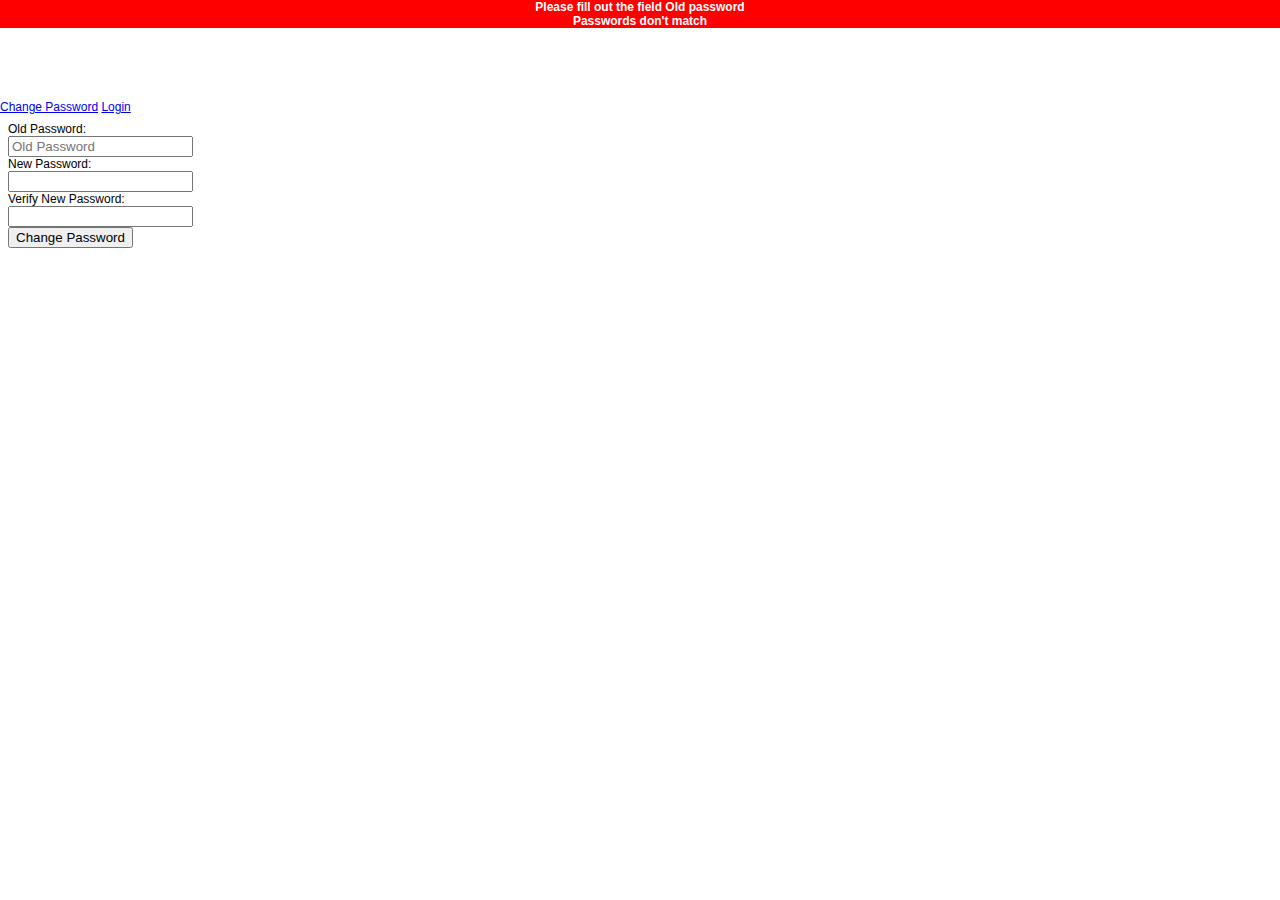
<file: examples/simple-login/index.html>
<!doctype html>
<html lang="en" ng-app="simple-login">
<head>
    <meta charset="utf-8">
    <title>AngularJS Cayenne</title>
    <link rel="stylesheet" type="text/css" href="css/app.css"/>
    <link rel="stylesheet" type="text/css" href="../../src/notifications/partials/notifications.css"/>
</head>
<body>

    <div ng-include="'../../src/notifications/partials/notifications.html'"></div>

    <div class="header">
        <div class="menu">
            <a href='#/changePassword'>Change Password</a>
            <a href="#/login">Login</a>
        </div>
    </div>
    <div class="container" ng-view></div>

    <script src="lib/angular/angular.js"></script>
    <script src="js/services.js"></script>
    <script src="js/controllers.js"></script>
    <script src="js/filters.js"></script>
    <script src="js/directives.js"></script>
    <script src="../../src/notifications/js/notifications.js"></script>
    <script src="../../src/persist/js/persist-service.js"></script>
    <script src="js/app.js"></script>
</body>
</html>
</file>
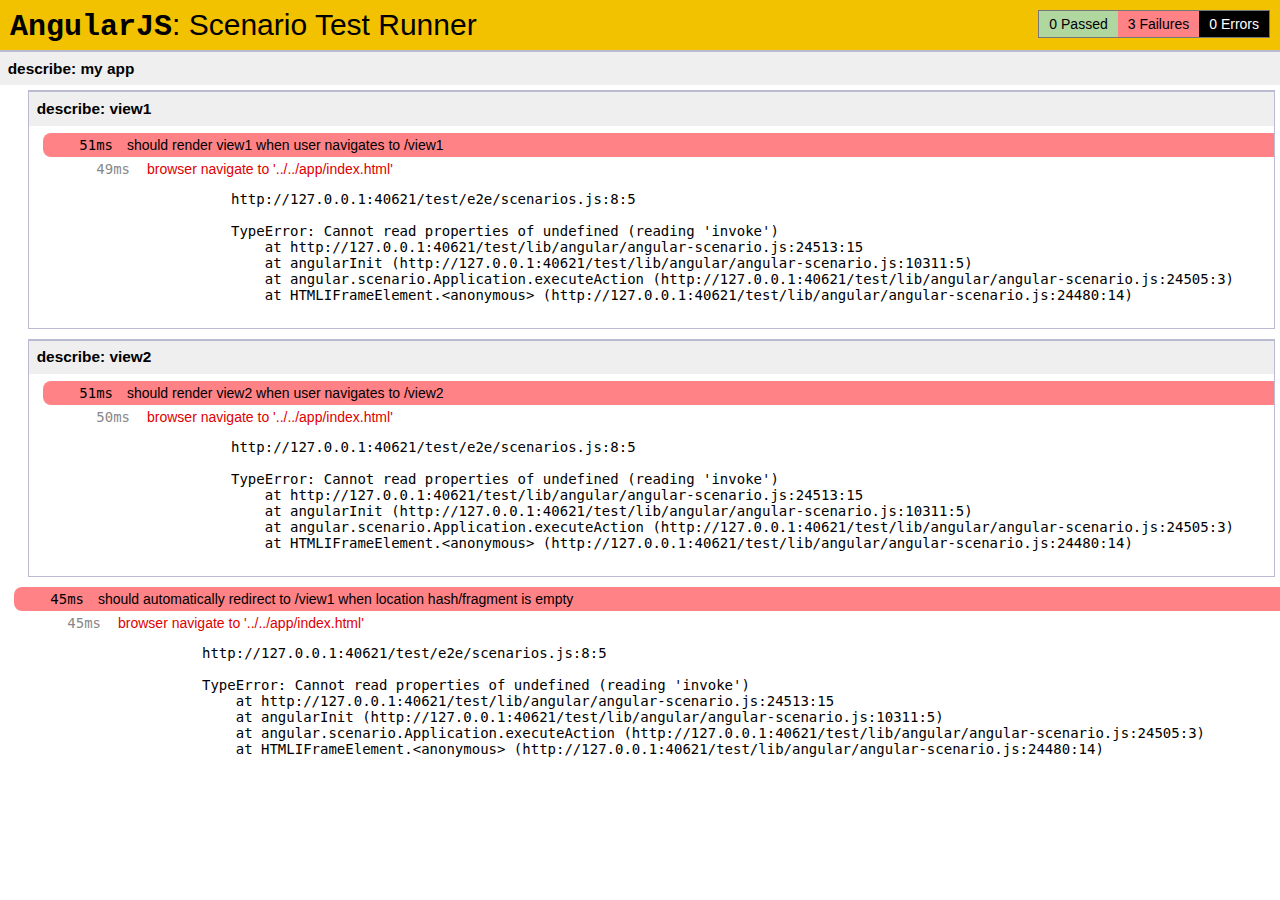
<file: test/e2e/runner.html>
<!doctype html>
<html lang="en">
  <head>
    <title>End2end Test Runner</title>
    <script src="../lib/angular/angular-scenario.js" ng-autotest></script>
    <script src="scenarios.js"></script>
  </head>
  <body>
  </body>
</html>
</file>
<file: examples/simple-login/css/app.css>
body {
  padding: 0;
  margin: 0;
  font-family: Arial, Helvetica, sans-serif;
  font-size: 12px;
}

.header {
    margin-top: 100px;
}

label {
    display: block;
}

input[type="submit"] {
    display: block;
}

.container {
    padding: 8px;
}
</file>
<file: src/notifications/partials/notifications.css>
.notifications {
    position: fixed;
    top: 0;
    width: 100%;
}

.notification {
    width: 100%;
    text-align: center;
    font-weight: bold;
    color: white;
}

.notification-success {
    background-color: green;
}

.notification-alert {
    background-color: yellow;
}

.notification-error {
    background-color: red;
}
</file>
